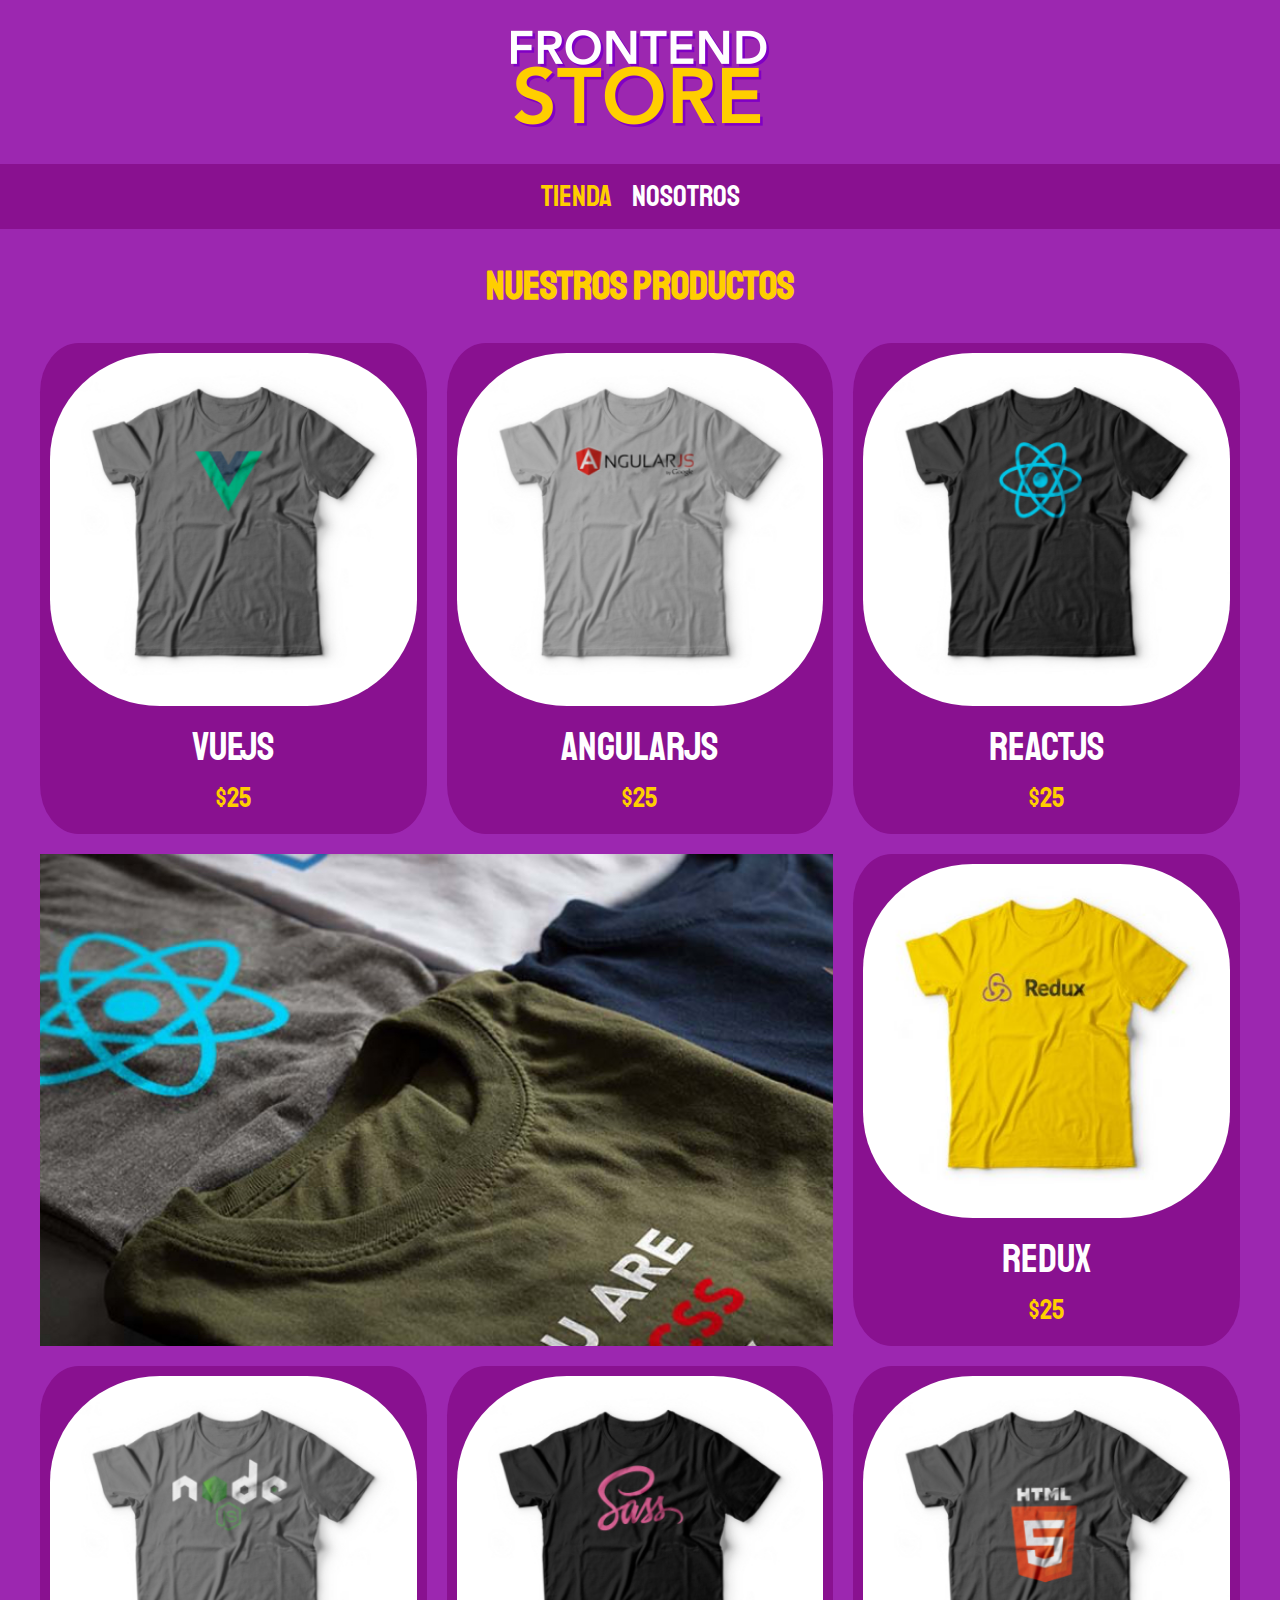
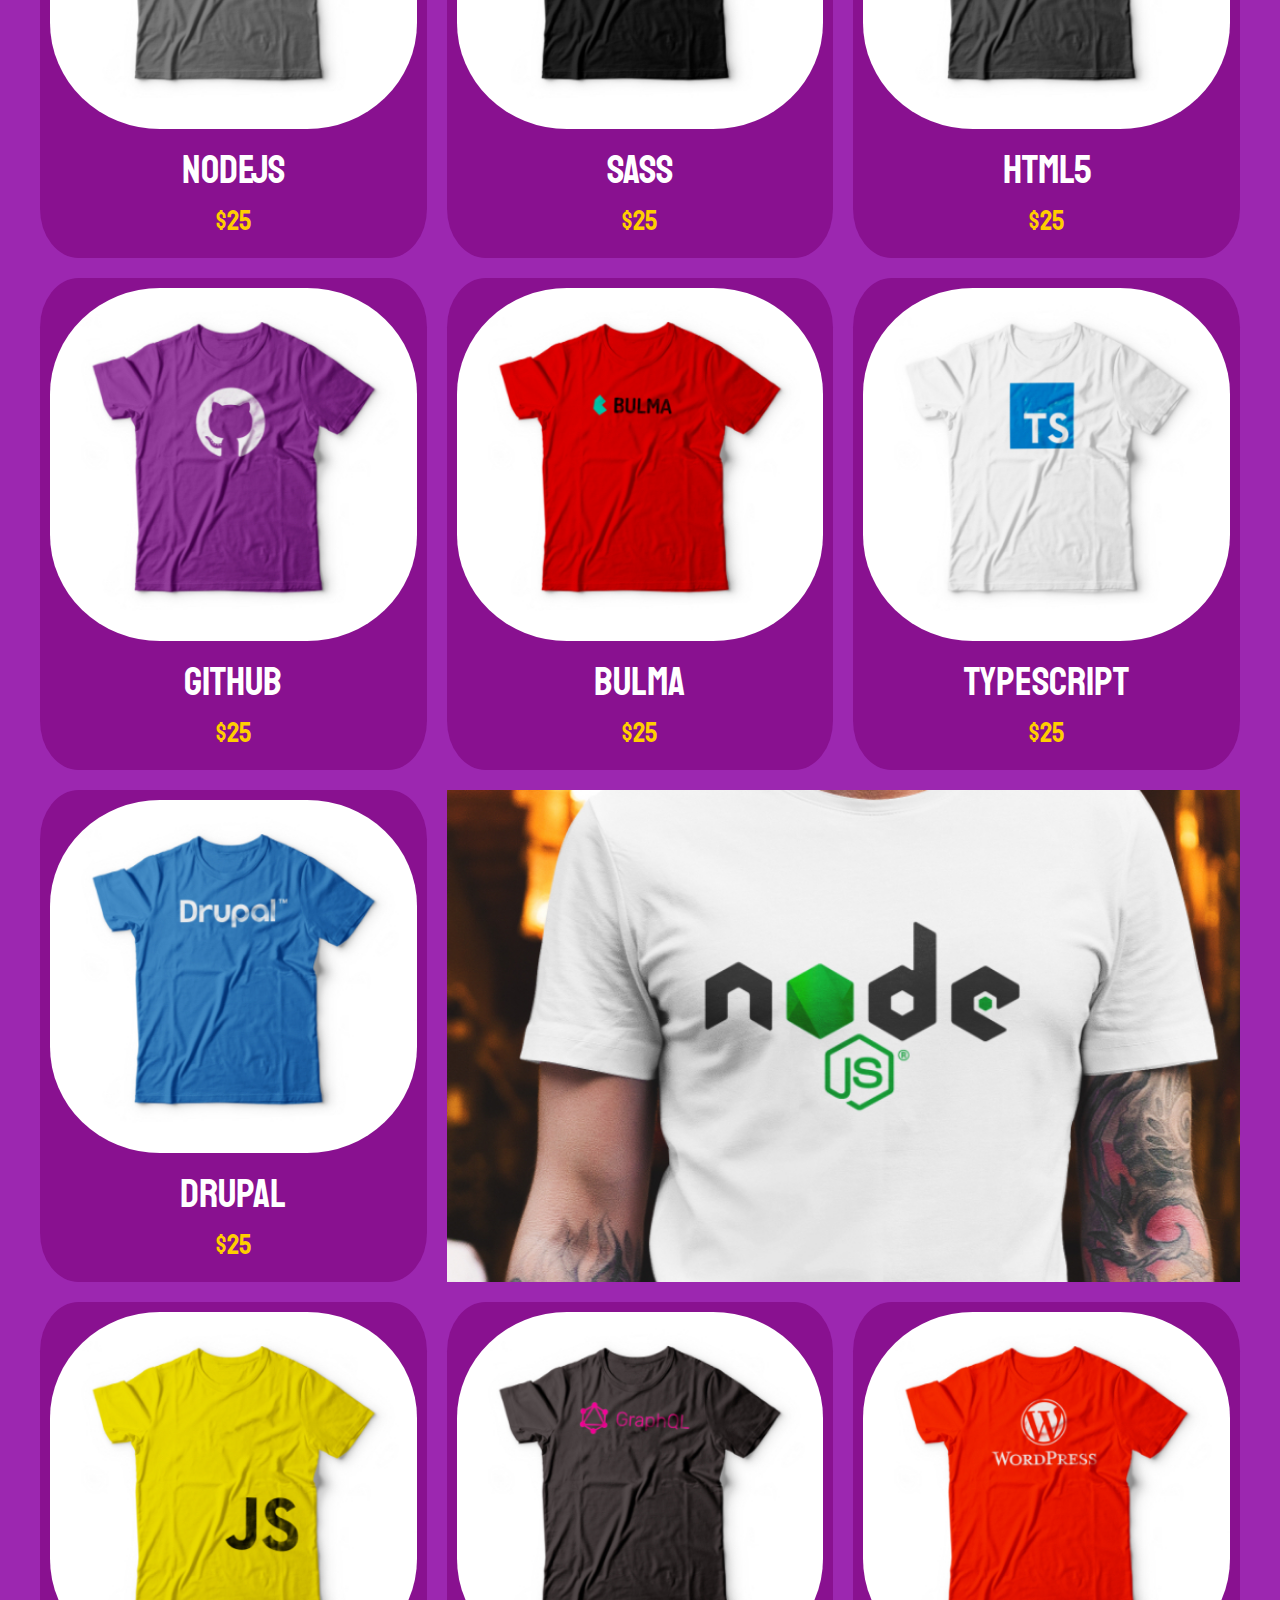
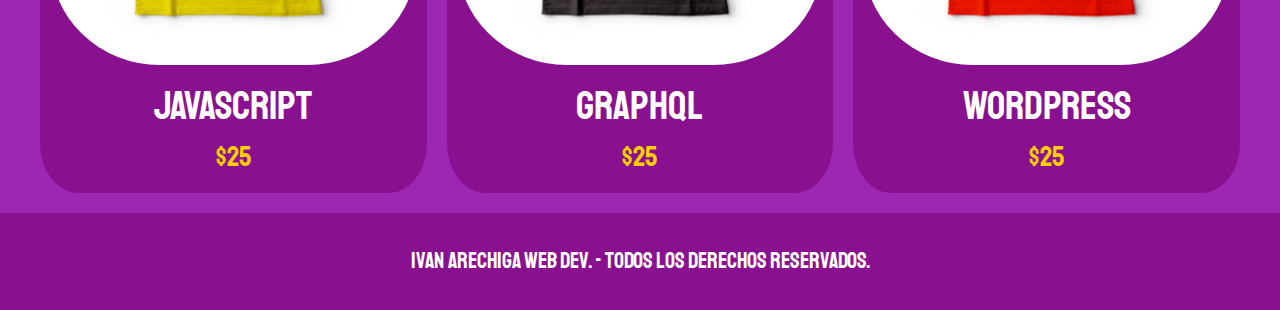
<file: index.html>
<!DOCTYPE html>
<html lang="en">

<head>
    <meta charset="UTF-8">
    <meta http-equiv="X-UA-Compatible" content="IE=edge">
    <meta name="viewport" content="width=device-width, initial-scale=1.0">
    <link rel="stylesheet" href="css/normalize.css">
    <link href="https://fonts.googleapis.com/css2?family=Staatliches&display=swap" rel="stylesheet">
    <link rel="stylesheet" href="css/styles.css">
    <title>FrontEnd Store</title>
</head>

<body>
    <header class="header">
        <a href="index.html">
            <img class="header__logo" src="img/logo.png" alt="Logotipo de la marca">
        </a>
    </header>

    <nav class="navegacion">
        <a class="navegacion__enlace navegacion__enlace--activo " href="index.html">Tienda</a>
        <a class="navegacion__enlace " href="nosotros.html">Nosotros</a>
    </nav>

    <main class="contenedor">
        <h1>Nuestros productos</h1>

        <div class="grid">
            <div class="producto">
                <!--producto-->
                <a href="producto.html">
                    <img class="producto__imagen" src="img/1.jpg" alt="imagen camisa">
                    <div class="producto__informacion">
                        <p class="producto__nombre">VueJS</p>
                        <p class="producto__precio">$25</p>
                    </div>
                </a>
            </div>
            <!--producto-->
            <div class="producto">
                <!--producto-->
                <a href="producto.html">
                    <img class="producto__imagen" src="img/2.jpg" alt="imagen camisa">
                    <div class="producto__informacion">
                        <p class="producto__nombre">AngularJS</p>
                        <p class="producto__precio">$25</p>
                    </div>
                </a>
            </div>
            <!--producto-->
            <div class="producto">
                <!--producto-->
                <a href="producto.html">
                    <img class="producto__imagen" src="img/3.jpg" alt="imagen camisa">
                    <div class="producto__informacion">
                        <p class="producto__nombre">ReactJS</p>
                        <p class="producto__precio">$25</p>
                    </div>
                </a>
            </div>
            <!--producto-->
            <div class="producto">
                <!--producto-->
                <a href="producto.html">
                    <img class="producto__imagen" src="img/4.jpg" alt="imagen camisa">
                    <div class="producto__informacion">
                        <p class="producto__nombre">Redux</p>
                        <p class="producto__precio">$25</p>
                    </div>
                </a>
            </div>
            <!--producto-->
            <div class="producto">
                <!--producto-->
                <a href="producto.html">
                    <img class="producto__imagen" src="img/5.jpg" alt="imagen camisa">
                    <div class="producto__informacion">
                        <p class="producto__nombre">NodeJS</p>
                        <p class="producto__precio">$25</p>
                    </div>
                </a>
            </div>
            <!--producto-->
            <div class="producto">
                <!--producto-->
                <a href="producto.html">
                    <img class="producto__imagen" src="img/6.jpg" alt="imagen camisa">
                    <div class="producto__informacion">
                        <p class="producto__nombre">SASS</p>
                        <p class="producto__precio">$25</p>
                    </div>
                </a>
            </div>
            <!--producto-->
            <div class="producto">
                <!--producto-->
                <a href="producto.html">
                    <img class="producto__imagen" src="img/7.jpg" alt="imagen camisa">
                    <div class="producto__informacion">
                        <p class="producto__nombre">HTML5</p>
                        <p class="producto__precio">$25</p>
                    </div>
                </a>
            </div>
            <!--producto-->
            <div class="producto">
                <!--producto-->
                <a href="producto.html">
                    <img class="producto__imagen" src="img/8.jpg" alt="imagen camisa">
                    <div class="producto__informacion">
                        <p class="producto__nombre">GitHub</p>
                        <p class="producto__precio">$25</p>
                    </div>
                </a>
            </div>
            <!--producto-->
            <div class="producto">
                <!--producto-->
                <a href="producto.html">
                    <img class="producto__imagen" src="img/9.jpg" alt="imagen camisa">
                    <div class="producto__informacion">
                        <p class="producto__nombre">Bulma</p>
                        <p class="producto__precio">$25</p>
                    </div>
                </a>
            </div>
            <!--producto-->
            <div class="producto">
                <!--producto-->
                <a href="producto.html">
                    <img class="producto__imagen" src="img/10.jpg" alt="imagen camisa">
                    <div class="producto__informacion">
                        <p class="producto__nombre">TypeScript</p>
                        <p class="producto__precio">$25</p>
                    </div>
                </a>
            </div>
            <!--producto-->
            <div class="producto">
                <!--producto-->
                <a href="producto.html">
                    <img class="producto__imagen" src="img/11.jpg" alt="imagen camisa">
                    <div class="producto__informacion">
                        <p class="producto__nombre">Drupal</p>
                        <p class="producto__precio">$25</p>
                    </div>
                </a>
            </div>
            <!--producto-->
            <div class="producto">
                <!--producto-->
                <a href="producto.html">
                    <img class="producto__imagen" src="img/12.jpg" alt="imagen camisa">
                    <div class="producto__informacion">
                        <p class="producto__nombre">JavaScript</p>
                        <p class="producto__precio">$25</p>
                    </div>
                </a>
            </div>
            <!--producto-->
            <div class="producto">
                <!--producto-->
                <a href="producto.html">
                    <img class="producto__imagen" src="img/13.jpg" alt="imagen camisa">
                    <div class="producto__informacion">
                        <p class="producto__nombre">GraphQL</p>
                        <p class="producto__precio">$25</p>
                    </div>
                </a>
            </div>
            <!--producto-->
            <div class="producto">
                <!--producto-->
                <a href="producto.html">
                    <img class="producto__imagen" src="img/14.jpg" alt="imagen camisa">
                    <div>
                        <p class="producto__nombre">WordPress</p>
                        <p class="producto__precio">$25</p>
                    </div>
                </a>
            </div>
            <!--producto-->
            <div class="grafico grafico--camisas"></div>
            <div class="grafico grafico--node"></div>
        </div>
    </main>

    <footer class="footer">
        <p class="footer__texto">Ivan Arechiga Web Dev. - Todos los derechos Reservados.</p>
    </footer>
</body>


</html>
</file>
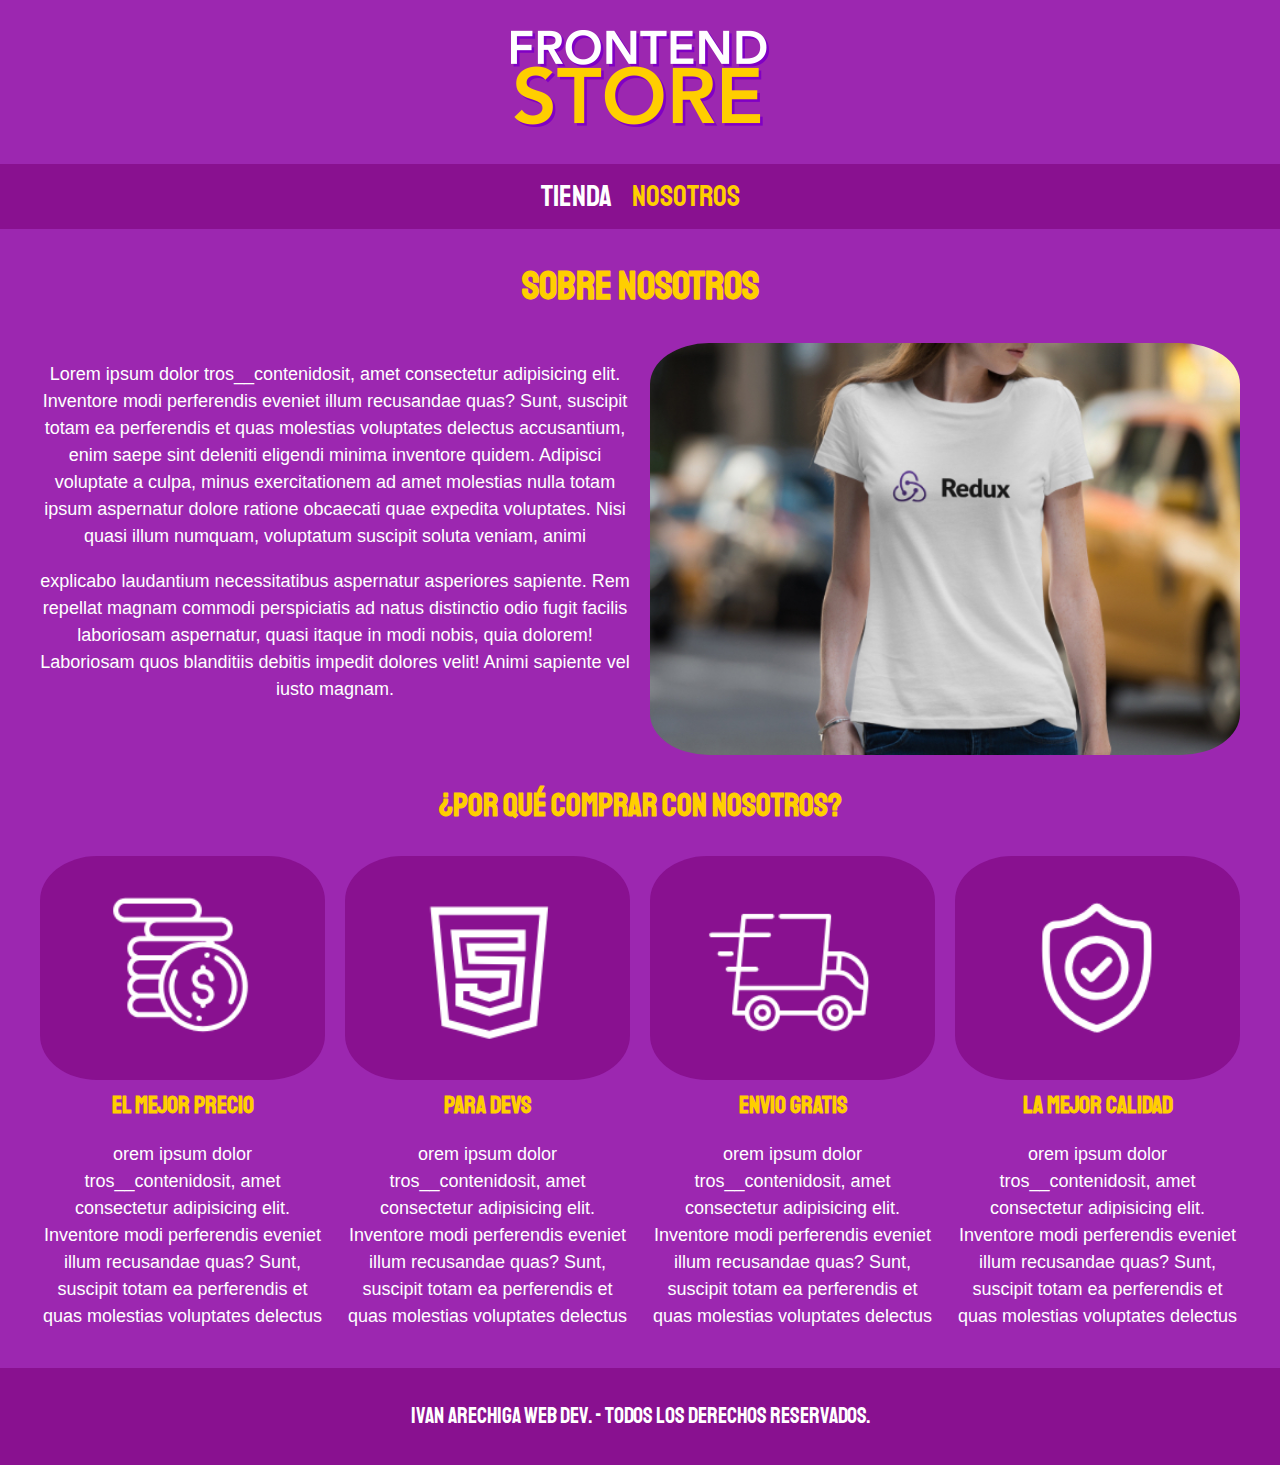
<file: nosotros.html>
<!DOCTYPE html>
<html lang="en">

<head>
    <meta charset="UTF-8">
    <meta http-equiv="X-UA-Compatible" content="IE=edge">
    <meta name="viewport" content="width=device-width, initial-scale=1.0">
    <link rel="stylesheet" href="css/normalize.css">
    <link href="https://fonts.googleapis.com/css2?family=Staatliches&display=swap" rel="stylesheet">
    <link rel="stylesheet" href="css/styles.css">
    <title>FrontEnd Store</title>
</head>

<body>
    <header class="header">
        <a href="index.html">
            <img class="header__logo" src="img/logo.png" alt="Logotipo de la marca">
        </a>
    </header>

    <nav class="navegacion">
        <a class="navegacion__enlace  " href="index.html">Tienda</a>
        <a class="navegacion__enlace navegacion__enlace--activo" href="nosotros.html">Nosotros</a>
    </nav>

    <main class="contenedor">
        <h1>Sobre Nosotros</h1>
        <div class="nosotros">
            <div>
                <p>Lorem ipsum dolor tros__contenidosit, amet consectetur adipisicing elit. Inventore modi perferendis eveniet illum recusandae quas? Sunt, suscipit totam ea perferendis et quas molestias voluptates delectus accusantium, enim saepe sint deleniti
                    eligendi minima inventore quidem. Adipisci voluptate a culpa, minus exercitationem ad amet molestias nulla totam ipsum aspernatur dolore ratione obcaecati quae expedita voluptates. Nisi quasi illum numquam, voluptatum suscipit soluta
                    veniam, animi </p>
                <p> explicabo laudantium necessitatibus aspernatur asperiores sapiente. Rem repellat magnam commodi perspiciatis ad natus distinctio odio fugit facilis laboriosam aspernatur, quasi itaque in modi nobis, quia dolorem! Laboriosam quos blanditiis
                    debitis impedit dolores velit! Animi sapiente vel iusto magnam.</p>
                </p>

            </div>
            <img class="nosotros__imagen" src="img/nosotros.jpg" alt="marca de ropa de nosotros">
        </div>

        <section class="contenedor comprar">
            <h2 class="comprar__titulo">
                ¿Por qué comprar con nosotros?
            </h2>
            <div class="bloques">
                <div class="bloque">
                    <img class="bloque__imagen" src="img/icono_1.png" alt="mejor precio">
                    <h3 class="bloque__titulo">El mejor precio</h3>
                    <p>orem ipsum dolor tros__contenidosit, amet consectetur adipisicing elit. Inventore modi perferendis eveniet illum recusandae quas? Sunt, suscipit totam ea perferendis et quas molestias voluptates delectus</p>
                </div>
                <!--Bloque-->
                <div class="bloque">
                    <img class="bloque__imagen" src="img/icono_2.png" alt="mejor precio">
                    <h3 class="bloque__titulo">Para Devs</h3>
                    <p>orem ipsum dolor tros__contenidosit, amet consectetur adipisicing elit. Inventore modi perferendis eveniet illum recusandae quas? Sunt, suscipit totam ea perferendis et quas molestias voluptates delectus</p>
                </div>
                <!--Bloque-->
                <div class="bloque">
                    <img class="bloque__imagen" src="img/icono_3.png" alt="mejor precio">
                    <h3 class="bloque__titulo">Envio gratis</h3>
                    <p>orem ipsum dolor tros__contenidosit, amet consectetur adipisicing elit. Inventore modi perferendis eveniet illum recusandae quas? Sunt, suscipit totam ea perferendis et quas molestias voluptates delectus</p>
                </div>
                <!--Bloque-->
                <div class="bloque">
                    <img class="bloque__imagen" src="img/icono_4.png" alt="mejor precio">
                    <h3 class="bloque__titulo">La mejor calidad</h3>
                    <p>orem ipsum dolor tros__contenidosit, amet consectetur adipisicing elit. Inventore modi perferendis eveniet illum recusandae quas? Sunt, suscipit totam ea perferendis et quas molestias voluptates delectus</p>
                </div>
                <!--Bloque-->
            </div>
            <!--Bloques-->
        </section>
    </main>

    <footer class="footer">
        <p class="footer__texto">Ivan Arechiga Web Dev. - Todos los derechos Reservados.</p>
    </footer>
</body>


</html>
</file>
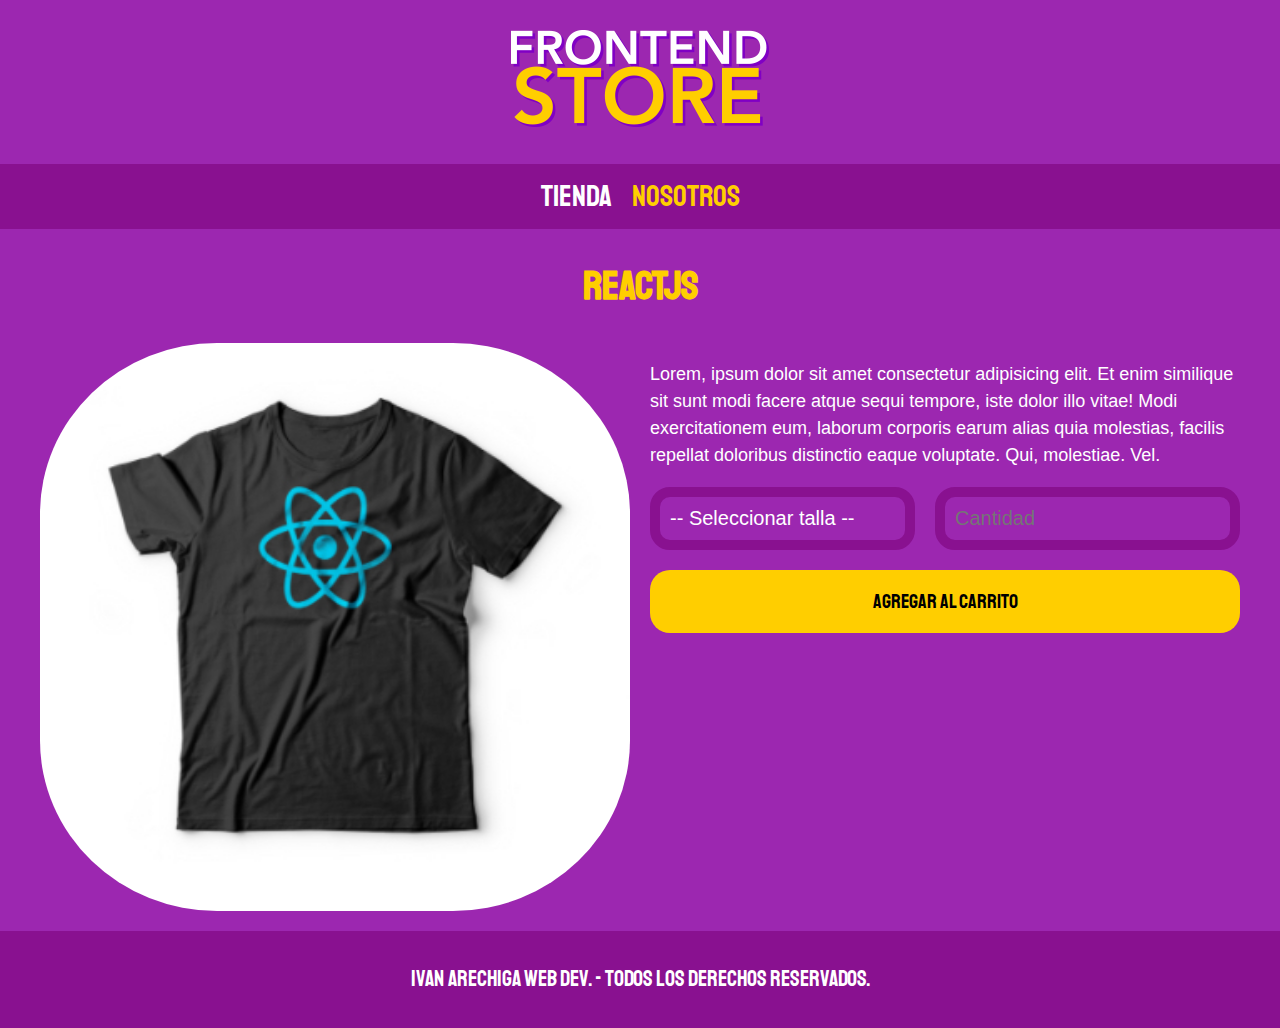
<file: producto.html>
<!DOCTYPE html>
<html lang="en">

<head>
    <meta charset="UTF-8">
    <meta http-equiv="X-UA-Compatible" content="IE=edge">
    <meta name="viewport" content="width=device-width, initial-scale=1.0">
    <link rel="stylesheet" href="css/normalize.css">
    <link href="https://fonts.googleapis.com/css2?family=Staatliches&display=swap" rel="stylesheet">
    <link rel="stylesheet" href="css/styles.css">
    <title>FrontEnd Store</title>
</head>

<body>
    <header class="header">
        <a href="index.html">
            <img class="header__logo" src="img/logo.png" alt="Logotipo de la marca">
        </a>
    </header>

    <nav class="navegacion">
        <a class="navegacion__enlace  " href="index.html">Tienda</a>
        <a class="navegacion__enlace navegacion__enlace--activo" href="nosotros.html">Nosotros</a>
    </nav>

    <main class="contenedor">
        <h1>ReactJS</h1>
        <div class="camisa">
            <img class="camisa__imagen" src="img/3.jpg" alt="imagen del producto">
            <div class="camisa__contenido">
                <p>Lorem, ipsum dolor sit amet consectetur adipisicing elit. Et enim similique sit sunt modi facere atque sequi tempore, iste dolor illo vitae! Modi exercitationem eum, laborum corporis earum alias quia molestias, facilis repellat doloribus
                    distinctio eaque voluptate. Qui, molestiae. Vel.</p>
                <form class="formulario">
                    <select class="formulario__campo">
                        <option disabled selected>-- Seleccionar talla --</option>
                        <option>Chica</option>
                        <option>Mediana</option>
                        <option>Grande</option>
                    </select>
                    <input class="formulario__campo" type="number" placeholder="Cantidad" min="1">
                    <input class="formulario__submit" type="submit" value="Agregar al carrito">
                </form>
            </div>

        </div>
    </main>

    <footer class="footer">
        <p class="footer__texto">Ivan Arechiga Web Dev. - Todos los derechos Reservados.</p>
    </footer>
</body>


</html>
</file>
<file: css/styles.css>
:root {
    --primario: #9c27b0;
    --primarioOscuro: #891190;
    --secundario: #ffce00;
    --secundarioOscuro: rgb(233, 187, 2);
    --blanco: #FFF;
    --negro: #000;
    --fuentePrincipal: 'Staatliches', cursive;
}

html {
    box-sizing: border-box;
    font-size: 62.5%;
}

*,
*:before,
*:after {
    box-sizing: inherit;
}


/*Globales*/

body {
    background-color: var(--primario);
    font-size: 1.6rem;
    line-height: 1.5;
}

p {
    font-size: 1.8rem;
    font-family: Arial, Helvetica, sans-serif;
    color: var(--blanco);
}

a {
    text-decoration: none;
}

img {
    width: 100%;
}

.contenedor {
    max-width: 120rem;
    margin: 0 auto;
}

h1,
h2,
h3 {
    text-align: center;
    color: var(--secundario);
    font-family: var(--fuentePrincipal);
}

h1 {
    font-size: 4rem;
}

h2 {
    font-size: 3.2rem;
}

h3 {
    font-size: 2.4rem;
}


/*Header*/

.header {
    display: flex;
    justify-content: center;
}

.header__logo {
    margin: 3rem 0;
}


/*Footer*/

.footer {
    background-color: var(--primarioOscuro);
    padding: 1rem 0;
    margin-top: 2rem;
}

.footer__texto {
    font-family: var(--fuentePrincipal);
    text-align: center;
    font-size: 2.2rem;
}


/*Navegacion*/

.navegacion {
    background-color: var(--primarioOscuro);
    padding: 1rem 0;
    display: flex;
    justify-content: center;
    gap: 2rem;
}

.navegacion__enlace {
    font-family: var(--fuentePrincipal);
    color: var(--blanco);
    font-size: 3rem;
}

.navegacion__enlace--activo,
.navegacion__enlace:hover {
    color: var(--secundario);
}


/*Grid */

.grid {
    display: grid;
    grid-template-columns: repeat(2, 1fr);
    gap: 2rem;
}

@media (min-width: 768px) {
    .grid {
        grid-template-columns: repeat(3, 1fr);
    }
}


/*Productos*/

.producto {
    background-color: var(--primarioOscuro);
    border-radius: 10%;
    padding: 1rem;
}

.producto__imagen {
    border-radius: 30%;
    width: 100%;
}

.producto__nombre {
    font-size: 4rem;
}

.producto__precio {
    font-size: 2.8rem;
    color: var(--secundario);
}

.producto__nombre,
.producto__precio {
    font-family: var(--fuentePrincipal);
    margin: 1rem 0;
    text-align: center;
    line-height: 1.2;
}


/*Graficos camisas */

.grafico {
    min-height: 30rem;
    background-repeat: no-repeat;
    background-size: cover;
    grid-column: 1 / 3;
}

.grafico--camisas {
    grid-row: 2 / 3;
    background-image: url(../img/grafico1.jpg);
}

.grafico--node {
    background-image: url(../img/grafico2.jpg);
    grid-row: 8/9;
}

@media (min-width: 768px) {
    .grafico--node {
        grid-row: 5 / 6;
        grid-column: 2 / 4;
    }
}


/*Nosotros */

.nosotros {
    display: grid;
    text-align: center;
}

@media (min-width: 768px) {
    .nosotros {
        grid-template-columns: repeat(2, 1fr);
        column-gap: 2rem;
    }
}

.nosotros__imagen {
    border-radius: 10%;
    grid-row: 1 /2;
}

@media (min-width: 768px) {
    .nosotros__imagen {
        grid-column: 2 / 3;
    }
}


/*Bloques */

.bloques {
    display: grid;
    grid-template-columns: repeat(2, 1fr);
    gap: 2rem;
}

@media (min-width: 768px) {
    .bloques {
        grid-template-columns: repeat(4, 1fr);
        gap: 2rem;
    }
}

.bloque {
    text-align: center;
}

.bloque__titulo {
    margin: 0;
}

.bloque__imagen {
    background-color: var(--primarioOscuro);
    border-radius: 20%;
}


/*Pagina del producto */

@media (min-width: 768px) {
    .camisa {
        display: grid;
        grid-template-columns: repeat(2, 1fr);
        column-gap: 2rem;
    }
}

.camisa__imagen {
    border-radius: 30%;
}

.formulario {
    display: grid;
    grid-template-columns: repeat(2, 1fr);
    gap: 2rem;
}

.formulario__campo {
    border: 1rem solid var(--primarioOscuro);
    background-color: transparent;
    color: var(--blanco);
    font-size: 2rem;
    font-family: Arial, Helvetica, sans-serif;
    padding: 1rem;
    appearance: none;
    border-radius: 2rem;
}

.formulario__submit {
    background-color: var(--secundario);
    border: none;
    font-size: 2rem;
    font-family: var(--fuentePrincipal);
    padding: 2rem;
    transition: background-color .3s ease;
    grid-column: 1 / 3;
    border-radius: 2rem;
}

.formulario__submit:hover {
    cursor: pointer;
    background-color: var(--secundarioOscuro);
}
</file>
